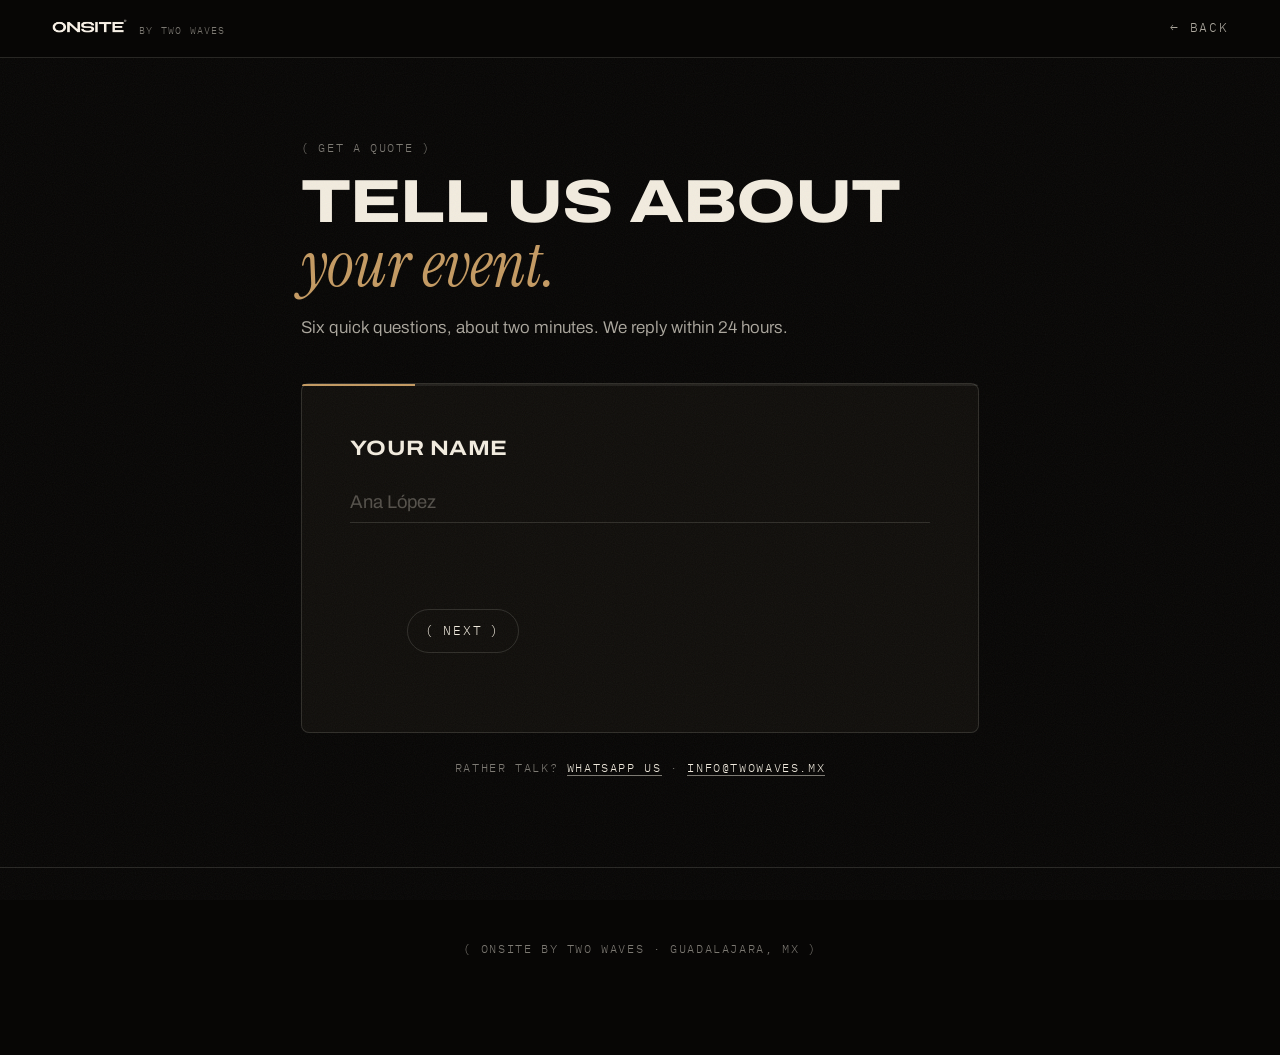
<file: quote.html>
<!DOCTYPE html>
<html lang="en">
<head>
  <meta charset="UTF-8">
  <meta name="viewport" content="width=device-width, initial-scale=1.0">
  <meta name="theme-color" content="#070605">
  <title>Get a quote · ONSITE by Two Waves</title>
  <meta name="description" content="Tell us about your event and get a tailored quote for photo and film coverage. We reply within 24 hours.">
  <meta name="robots" content="noindex">
  <link rel="canonical" href="https://www.twowaves.mx/onsite/quote.html">
  <link rel="icon" type="image/svg+xml" href="img/favicon.svg">
  <link rel="preconnect" href="https://fonts.googleapis.com">
  <link rel="preconnect" href="https://fonts.gstatic.com" crossorigin>
  <link href="https://fonts.googleapis.com/css2?family=Archivo:wdth,wght@62.5..125,300..900&family=IBM+Plex+Mono:wght@400;500&family=Instrument+Serif:ital@0;1&display=swap" rel="stylesheet">
  <link rel="stylesheet" href="css/estilo.css?v=13">
</head>
<body class="pagina-simple">

  <!-- ══════════ NAVEGACIÓN MÍNIMA ══════════ -->
  <header class="nav nav--simple">
    <a class="nav_logo" href="./" aria-label="ONSITE home">
      <img src="img/wordmark-cream.png" alt="ONSITE">
      <span class="nav_sello">by Two Waves</span>
    </a>
    <a class="enlace-flecha nav_atras" href="./"><span aria-hidden="true">←</span> Back</a>
  </header>

  <main class="quote" id="contenido">
    <div class="quote_intro">
      <p class="etiqueta">( Get a quote )</p>
      <h1 class="quote_titulo">Tell us about<br><span class="serif">your event.</span></h1>
      <p class="quote_sub">Six quick questions, about two minutes. We reply within 24 hours.</p>
    </div>

    <form class="flujo" id="form-cotiza" novalidate>
      <div class="flujo_progreso" aria-hidden="true"><span class="flujo_fill"></span></div>

      <div class="flujo_paso activa" data-paso>
        <label for="c-nombre">Your name</label>
        <input id="c-nombre" name="nombre" type="text" autocomplete="name" placeholder="Ana López" required>
      </div>

      <div class="flujo_paso" data-paso>
        <span class="flujo_pregunta">What are we celebrating?</span>
        <div class="chips" role="radiogroup" aria-label="Event type">
          <label class="chip"><input type="radio" name="tipo" value="Graduation" required><span>Graduation</span></label>
          <label class="chip"><input type="radio" name="tipo" value="Wedding"><span>Wedding</span></label>
          <label class="chip"><input type="radio" name="tipo" value="Corporate"><span>Corporate</span></label>
          <label class="chip"><input type="radio" name="tipo" value="Festival"><span>Festival</span></label>
          <label class="chip"><input type="radio" name="tipo" value="Social"><span>Social</span></label>
          <label class="chip"><input type="radio" name="tipo" value="Other"><span>Other</span></label>
        </div>
      </div>

      <div class="flujo_paso" data-paso>
        <label for="c-fecha">When is it? <small>(estimate is fine)</small></label>
        <input id="c-fecha" name="fecha" type="text" placeholder="e.g. Dec 12, 2026, or 'not sure yet'" required>
      </div>

      <div class="flujo_paso" data-paso>
        <label for="c-lugar">City &amp; venue</label>
        <input id="c-lugar" name="lugar" type="text" placeholder="Guadalajara, Hacienda…" required>
      </div>

      <div class="flujo_paso" data-paso>
        <label for="c-detalles">Anything else we should know? <small>(optional)</small></label>
        <textarea id="c-detalles" name="detalles" rows="3" placeholder="Guests, schedule, ideas, references…"></textarea>
      </div>

      <div class="flujo_paso" data-paso>
        <label for="c-email">Where do we reach you?</label>
        <input id="c-email" name="email" type="email" autocomplete="email" placeholder="you@email.com" required>
        <input id="c-tel" name="telefono" type="tel" autocomplete="tel" placeholder="WhatsApp (optional)">
      </div>

      <div class="flujo_controles">
        <button type="button" class="flujo_atras" aria-label="Previous step">←</button>
        <button type="button" class="boton flujo_siguiente"><span class="paren">(</span> Next <span class="paren">)</span></button>
        <button type="submit" class="boton flujo_enviar"><span class="paren">(</span> Send request <span class="paren">)</span></button>
      </div>
      <p class="flujo_estado" id="form-estado" role="status"></p>
    </form>

    <p class="quote_nota etiqueta">
      Rather talk? <a href="https://wa.me/523331290485?text=Hi!%20I'd%20like%20a%20quote%20for%20my%20event" target="_blank" rel="noopener">WhatsApp us</a>
      · <a href="mailto:info@twowaves.mx">info@twowaves.mx</a>
    </p>
  </main>

  <!-- ══════════ MODAL GRACIAS ══════════ -->
  <div class="modal" id="modal-gracias" role="dialog" aria-modal="true" aria-label="Request sent" hidden>
    <div class="modal_caja">
      <p class="etiqueta">( Request sent )</p>
      <h3>Thank <span class="serif">you.</span></h3>
      <p>Our team will reach out to you shortly.</p>
      <a class="boton" href="./"><span class="paren">(</span> Back to site <span class="paren">)</span></a>
    </div>
  </div>

  <footer class="footer footer--simple">
    <p class="footer_firma etiqueta">( ONSITE by Two Waves · Guadalajara, MX )</p>
  </footer>

  <script src="js/form.js?v=13"></script>
</body>
</html>
</file>
<file: css/estilo.css>
/* ═══════════════════════════════════════════════
   ONSITE — event films & photography · by Two Waves
   Oscuro, cálido, editorial. Crema sobre negro,
   wordmark extendida y motivo de paréntesis.
   ═══════════════════════════════════════════════ */

:root {
  --negro: #070605;
  --negro-2: #100e0b;
  --crema: #f2ecdf;
  --crema-70: rgba(242, 236, 223, 0.7);
  --crema-50: rgba(242, 236, 223, 0.5);
  --ambar: #c49a62;
  --linea: rgba(242, 236, 223, 0.14);
  --mono: "IBM Plex Mono", monospace;
  --sans: "Archivo", sans-serif;
  --serif: "Instrument Serif", serif;
  --ancho: 1200px;
  --margen: clamp(1.25rem, 4vw, 4rem);
}

* { margin: 0; padding: 0; box-sizing: border-box; }
html { scroll-behavior: smooth; }

body {
  background: var(--negro);
  color: var(--crema);
  font-family: var(--sans);
  font-weight: 340;
  font-size: 1.0625rem;
  line-height: 1.6;
  -webkit-font-smoothing: antialiased;
  overflow-x: hidden;
}
body.cargando { overflow: hidden; }
body.menu-abierto { overflow: hidden; }

::selection { background: var(--crema); color: var(--negro); }

/* grano de película sobre todo el sitio (estático: animarlo
   repinta toda la pantalla y traba el scroll) */
body::after {
  content: "";
  position: fixed;
  inset: 0;
  pointer-events: none;
  z-index: 90;
  opacity: 0.05;
  background-image: url("data:image/svg+xml,%3Csvg xmlns='http://www.w3.org/2000/svg' width='300' height='300'%3E%3Cfilter id='n'%3E%3CfeTurbulence type='fractalNoise' baseFrequency='0.9' numOctaves='2'/%3E%3C/filter%3E%3Crect width='300' height='300' filter='url(%23n)'/%3E%3C/svg%3E");
}

img { max-width: 100%; display: block; }
a { color: inherit; }
button { font: inherit; color: inherit; background: none; border: 0; cursor: pointer; }

.saltar {
  position: absolute; left: -999px; top: 0; z-index: 200;
  background: var(--crema); color: var(--negro); padding: 0.6rem 1rem;
}
.saltar:focus { left: 0; }

/* ── tipografía base ─────────────────────────── */
.etiqueta {
  font-family: var(--mono);
  font-size: 0.72rem;
  letter-spacing: 0.14em;
  text-transform: uppercase;
  color: var(--crema-50);
}
.etiqueta a { color: var(--crema-70); }

.serif {
  font-family: var(--serif);
  font-style: italic;
  font-weight: 400;
  text-transform: none;
  letter-spacing: 0;
}

.titulo-seccion {
  font-variation-settings: "wdth" 122;
  font-weight: 780;
  font-size: clamp(2.6rem, 6.5vw, 5.2rem);
  line-height: 0.96;
  text-transform: uppercase;
  letter-spacing: -0.015em;
  margin: 1.1rem 0 3rem;
}
.titulo-seccion .serif { font-size: 1.06em; color: var(--ambar); }

.seccion {
  max-width: var(--ancho);
  margin: 0 auto;
  padding: clamp(5rem, 12vh, 9rem) var(--margen);
}

.nota { font-family: var(--mono); font-size: 0.78rem; letter-spacing: 0.08em; color: var(--crema-50); text-transform: uppercase; }
.nota a { color: var(--crema); }

/* ── botones con paréntesis ──────────────────── */
.boton {
  display: inline-flex;
  align-items: center;
  gap: 0.55em;
  font-family: var(--mono);
  font-size: 0.8rem;
  letter-spacing: 0.16em;
  text-transform: uppercase;
  color: var(--crema);
  text-decoration: none;
  padding: 0.85em 1.4em;
  border: 1px solid var(--linea);
  border-radius: 99px;
  transition: background 0.35s, color 0.35s, border-color 0.35s;
  white-space: nowrap;
}
.boton .paren { transition: transform 0.35s cubic-bezier(0.2, 0.9, 0.3, 1.2); }
.boton:hover { background: var(--crema); color: var(--negro); border-color: var(--crema); }
.boton:hover .paren:first-child { transform: translateX(-0.35em); }
.boton:hover .paren:last-child { transform: translateX(0.35em); }
.boton.grande { font-size: 0.9rem; padding: 1.05em 1.8em; }

.enlace-flecha {
  font-family: var(--mono);
  font-size: 0.8rem;
  letter-spacing: 0.14em;
  text-transform: uppercase;
  text-decoration: none;
  color: var(--crema-70);
  border-bottom: 1px solid transparent;
  transition: color 0.3s, border-color 0.3s;
}
.enlace-flecha:hover { color: var(--crema); border-color: var(--crema-50); }

/* ── precarga ────────────────────────────────── */
.precarga {
  position: fixed;
  inset: 0;
  z-index: 150;
  background: var(--negro);
  display: grid;
  place-items: center;
  transition: opacity 0.7s ease 0.1s, visibility 0.7s ease 0.1s;
}
.precarga.fuera { opacity: 0; visibility: hidden; }
/* El logo original, intacto: se revela del centro hacia afuera, así los
   paréntesis entran al final sin deformar ni recomponer la marca.
   Al terminar respira, porque la precarga se queda mientras el video del
   hero arranca y un logo fijo varios segundos parece pantalla trabada. */
.precarga_logo {
  width: min(340px, 62vw);
  height: auto;
  opacity: 0;
  clip-path: inset(0 50% 0 50%);
  animation:
    logo-revela 1.5s cubic-bezier(0.5, 0, 0.15, 1) 0.25s forwards,
    logo-respira 2.4s ease-in-out 1.9s infinite;
}
@keyframes logo-revela {
  0% { opacity: 0; clip-path: inset(0 50% 0 50%); }
  18% { opacity: 1; }
  100% { opacity: 1; clip-path: inset(0 0 0 0); }
}
@keyframes logo-respira {
  0%, 100% { opacity: 1; }
  50% { opacity: 0.45; }
}

/* ── navegación ──────────────────────────────── */
.nav {
  position: fixed;
  top: 0; left: 0; right: 0;
  z-index: 100;
  display: flex;
  align-items: center;
  gap: 2rem;
  padding: 1.1rem var(--margen);
  transition: background 0.4s, backdrop-filter 0.4s, padding 0.4s;
}
.nav.pegada {
  background: rgba(7, 6, 5, 0.82);
  backdrop-filter: blur(14px);
  -webkit-backdrop-filter: blur(14px);
  padding-top: 0.75rem;
  padding-bottom: 0.75rem;
  border-bottom: 1px solid rgba(242, 236, 223, 0.06);
}
.nav_logo { display: flex; align-items: baseline; gap: 0.7rem; text-decoration: none; }
.nav_logo img { height: 16px; width: auto; }
.nav_sello {
  font-family: var(--mono);
  font-size: 0.62rem;
  letter-spacing: 0.12em;
  text-transform: uppercase;
  color: var(--crema-50);
}
.nav_links { display: flex; gap: 1.6rem; margin-left: auto; }
.nav_links a {
  font-family: var(--mono);
  font-size: 0.74rem;
  letter-spacing: 0.14em;
  text-transform: uppercase;
  text-decoration: none;
  color: var(--crema-70);
  transition: color 0.3s;
}
.nav_links a:hover { color: var(--crema); }
.nav_hamburguesa { display: none; flex-direction: column; gap: 6px; padding: 6px; margin-left: auto; }
.nav_hamburguesa i { width: 26px; height: 1.5px; background: var(--crema); transition: transform 0.35s, opacity 0.35s; }
body.menu-abierto .nav_hamburguesa i:first-child { transform: translateY(4px) rotate(45deg); }
body.menu-abierto .nav_hamburguesa i:last-child { transform: translateY(-3.5px) rotate(-45deg); }

.menu-movil {
  position: fixed;
  inset: 0;
  z-index: 95;
  background: var(--negro);
  display: grid;
  place-content: center;
  gap: 1.2rem;
  text-align: center;
  opacity: 0;
  visibility: hidden;
  transition: opacity 0.4s, visibility 0.4s;
}
body.menu-abierto .menu-movil { opacity: 1; visibility: visible; }
.menu-movil a {
  font-variation-settings: "wdth" 120;
  font-weight: 720;
  font-size: 2rem;
  text-transform: uppercase;
  text-decoration: none;
}

/* ── hero ────────────────────────────────────── */
.hero {
  position: relative;
  min-height: 100svh;
  display: flex;
  flex-direction: column;
  justify-content: center;
  padding: 7rem var(--margen) 5.5rem;
  overflow: hidden;
}
.hero_fondo { position: absolute; inset: 0; z-index: -1; }
/* el <picture> es solo el envoltorio que elige póster: que no estorbe al layout */
.hero_fondo picture { display: contents; }
.hero_fondo img {
  width: 100%;
  height: 100%;
  object-fit: cover;
  filter: brightness(0.42) saturate(0.9) contrast(1.05);
  will-change: transform;
  animation: kenburns 26s ease-in-out infinite alternate;
}
/* el hero se pausa cuando sale de pantalla (js) para no repintar de fondo */
.hero.dormido .hero_fondo img { animation-play-state: paused; will-change: auto; }
/* con el video ya reproduciendo, la imagen de respaldo deja de animarse */
.hero.video-listo .hero_fondo img { animation: none; will-change: auto; }

/* video de fondo: recorte tipo "cover" (el iframe siempre sobra por un lado) */
.hero_video {
  position: absolute;
  top: 50%;
  left: 50%;
  transform: translate(-50%, -50%);
  border: 0;
  pointer-events: none;
  opacity: 0;
  filter: brightness(0.42) saturate(0.9) contrast(1.05);
  transition: opacity 1.2s ease;
}
.hero_video.visible { opacity: 1; }
@keyframes kenburns {
  from { transform: scale(1) translateY(0); }
  to { transform: scale(1.09) translateY(-1.5%); }
}
.hero_fondo::after {
  content: "";
  position: absolute;
  inset: 0;
  background:
    radial-gradient(120% 90% at 50% 30%, transparent 40%, rgba(7, 6, 5, 0.75) 100%),
    linear-gradient(to bottom, rgba(7, 6, 5, 0.55), transparent 30%, transparent 62%, var(--negro) 100%);
}
.hero_contenido { max-width: var(--ancho); margin: 0 auto; width: 100%; }
.hero_titulo {
  font-variation-settings: "wdth" 123;
  font-weight: 800;
  font-size: clamp(2.4rem, 6.6vw, 5.4rem);
  line-height: 0.94;
  text-transform: uppercase;
  letter-spacing: -0.018em;
}
.hero_titulo .coma { color: var(--ambar); }
.hero_rotador {
  font-size: clamp(1.7rem, 4.1vw, 3.4rem);
  line-height: 1.05;
  margin-top: 0.5rem;
  min-height: 1.2em;
}
.hero_rotador .serif { display: inline-block; color: var(--ambar); }
.hero_rotador .serif.saliendo { animation: rota-sale 0.45s ease forwards; }
.hero_rotador .serif.entrando { animation: rota-entra 0.55s ease forwards; }
@keyframes rota-sale { to { opacity: 0; transform: translateY(-0.4em); filter: blur(4px); } }
@keyframes rota-entra { from { opacity: 0; transform: translateY(0.4em); filter: blur(4px); } to { opacity: 1; transform: none; filter: none; } }
/* ancho alineado con el título grande; balance reparte las líneas parejas al envolver */
.hero_sub { max-width: 46em; margin-top: 1.8rem; color: var(--crema-70); text-wrap: balance; }
.hero_acciones { display: flex; align-items: center; gap: 1.8rem; margin-top: 2.4rem; flex-wrap: wrap; }
.hero_base {
  position: absolute;
  left: 0; right: 0; bottom: 0;
  display: flex;
  justify-content: space-between;
  align-items: center;
  max-width: var(--ancho);
  margin: 0 auto;
  padding: 0 var(--margen) 1.4rem;
}
.hero_scroll { animation: late 2.6s ease-in-out infinite; }
@keyframes late { 0%, 100% { opacity: 0.5; } 50% { opacity: 1; } }

/* ── marquee ─────────────────────────────────── */
.marquee {
  border-top: 1px solid var(--linea);
  border-bottom: 1px solid var(--linea);
  overflow: hidden;
  padding: 0.9rem 0;
}
.marquee_pista {
  display: flex;
  gap: 3.5rem;
  width: max-content;
  animation: marquee 32s linear infinite;
}
/* fuera de pantalla se para: animarlo sin que nadie lo vea traba el scroll */
.marquee.dormido .marquee_pista { animation-play-state: paused; }
.marquee_pista span {
  font-family: var(--mono);
  font-size: 0.78rem;
  letter-spacing: 0.18em;
  text-transform: uppercase;
  color: var(--crema-50);
  white-space: nowrap;
}
@keyframes marquee { to { transform: translateX(-50%); } }

/* ── tipos de evento ─────────────────────────── */
.eventos { position: relative; }
.eventos_lista { list-style: none; border-top: 1px solid var(--linea); }
.evento { border-bottom: 1px solid var(--linea); }
.evento_fila {
  display: grid;
  grid-template-columns: 5.5rem 1fr auto;
  align-items: baseline;
  gap: 1.5rem;
  width: 100%;
  text-align: left;
  padding: 1.7rem 0;
  transition: padding 0.35s;
  cursor: pointer; /* abre el film en el reproductor al hacer clic */
}
.evento_fila:hover { padding-left: 0.8rem; }
.evento_num { font-family: var(--mono); font-size: 0.75rem; letter-spacing: 0.12em; color: var(--crema-50); }
.evento_nombre {
  font-variation-settings: "wdth" 121;
  font-weight: 760;
  font-size: clamp(1.7rem, 4.2vw, 3.2rem);
  line-height: 1;
  text-transform: uppercase;
  letter-spacing: -0.01em;
  transition: color 0.3s;
}
.evento_frase { font-size: clamp(1rem, 2vw, 1.35rem); color: var(--crema-50); transition: color 0.3s; }
.evento_fila:hover .evento_frase { color: var(--ambar); }

/* imagen/clip flotante que sigue al cursor (solo desktop con hover).
   Siempre horizontal y a nivel. Los eventos con video le pasan la
   proporción del clip en --ar-caja, así se ve completo y sin recorte. */
.evento_preview {
  position: fixed;
  z-index: 60;
  width: min(26vw, 380px);
  aspect-ratio: var(--ar-caja, 16 / 9);
  pointer-events: none;
  opacity: 0;
  transform: scale(0.94);
  transition: opacity 0.3s, transform 0.3s;
  border-radius: 4px;
  overflow: hidden;
}
.evento_preview.visible { opacity: 1; transform: scale(1); }
.evento_preview img { width: 100%; height: 100%; object-fit: cover; filter: saturate(0.92) contrast(1.04) brightness(0.92); }
/* el clip entra encima de la imagen cuando ya está reproduciendo */
.evento_preview_video {
  position: absolute;
  inset: 0;
  width: 100%;
  height: 100%;
  border: 0;
  pointer-events: none;
  opacity: 0;
  transition: opacity 0.45s ease;
  filter: saturate(0.92) contrast(1.04) brightness(0.92);
}
.evento_preview_video.visible { opacity: 1; }

/* ── statement ───────────────────────────────── */
.statement { text-align: center; position: relative; }
.statement_texto {
  font-variation-settings: "wdth" 122;
  font-weight: 790;
  font-size: clamp(2.2rem, 6vw, 4.8rem);
  line-height: 1.02;
  text-transform: uppercase;
  letter-spacing: -0.015em;
  max-width: 15em;
  margin: 0 auto;
}
.statement_texto .palabra {
  display: inline-block;
  opacity: 0.13;
  transition: opacity 0.5s ease;
}
.statement_texto .palabra.encendida { opacity: 1; }
/* los paréntesis que envuelven la frase, en ámbar y peso ligero */
.statement_texto .palabra:first-child,
.statement_texto .palabra:last-child {
  color: var(--ambar);
  font-weight: 300;
  font-variation-settings: "wdth" 100;
}

/* ── trabajos ────────────────────────────────── */
.trabajos_grid {
  display: grid;
  grid-template-columns: repeat(2, 1fr);
  gap: clamp(1.2rem, 3vw, 2.4rem);
  margin-bottom: 2.6rem;
}
.trabajo { text-decoration: none; }
/* 2:1 como los films: se ven casi sin recorte */
.trabajo figure {
  aspect-ratio: 2 / 1;
  overflow: hidden;
  border-radius: 4px;
  margin-bottom: 0.8rem;
}
.trabajo img {
  width: 100%;
  height: 100%;
  object-fit: cover;
  filter: saturate(0.9) brightness(0.88);
  transition: transform 0.8s cubic-bezier(0.2, 0.6, 0.2, 1), filter 0.5s;
}
.trabajo:hover img { transform: scale(1.045); filter: saturate(1) brightness(1); }
.trabajo .etiqueta { transition: color 0.3s; }
.trabajo:hover .etiqueta { color: var(--crema); }
.trabajo:nth-child(even) { transform: translateY(clamp(1rem, 4vw, 3rem)); }

/* ── reproductor (mismo patrón que twowaves.mx) ── */
.reproductor {
  border: 0;
  padding: 0;
  background: transparent;
  max-width: none;
  max-height: none;
  width: 100%;
  height: 100%;
  outline: none;
  overflow: hidden;
}
.reproductor::backdrop { background: transparent; }
.reproductor_fondo {
  position: fixed;
  inset: 0;
  background: rgba(7, 6, 5, 0.92);
  backdrop-filter: blur(10px);
  -webkit-backdrop-filter: blur(10px);
  opacity: 0;
  transition: opacity 0.4s ease;
}
/* el flotante de WhatsApp se transparentaba sobre el reproductor */
body.repro-abierto .whats { opacity: 0; pointer-events: none; }
.whats { transition: background 0.3s, color 0.3s, transform 0.3s, opacity 0.3s; }
.reproductor_contenido {
  position: fixed;
  inset: 0;
  display: grid;
  place-items: center;
  padding: clamp(3.5rem, 8vh, 5rem) clamp(1rem, 4vw, 4rem) clamp(1rem, 4vw, 3rem);
  overflow-y: auto;
}
.reproductor_caja {
  width: min(1100px, 100%);
  opacity: 0;
  transform: translateY(14px) scale(0.985);
  transition: opacity 0.45s ease, transform 0.45s cubic-bezier(0.2, 0.7, 0.3, 1);
}
.reproductor[open] .reproductor_fondo { opacity: 1; }
.reproductor[open] .reproductor_caja { opacity: 1; transform: none; }
.reproductor.cerrando .reproductor_fondo,
.reproductor.cerrando .reproductor_caja { opacity: 0; }

.reproductor_marco {
  position: relative;
  width: 100%;
  /* cada film trae su proporción: no lo encajonamos en 16/9 */
  aspect-ratio: var(--ar-film, 16 / 9);
  max-height: 72svh;
  margin-inline: auto;
  border-radius: 4px;
  overflow: hidden;
  background: #000;
  box-shadow: 0 40px 120px rgba(0, 0, 0, 0.6);
}
.reproductor_marco iframe { position: absolute; inset: 0; width: 100%; height: 100%; border: 0; }

.reproductor_info { display: grid; gap: 1.1rem; margin-top: 1.4rem; }
.reproductor_titulo {
  font-variation-settings: "wdth" 120;
  font-weight: 760;
  font-size: clamp(1.4rem, 3.2vw, 2.4rem);
  line-height: 1;
  text-transform: uppercase;
  letter-spacing: -0.01em;
}
.reproductor_columnas {
  display: flex;
  justify-content: space-between;
  align-items: flex-start;
  gap: clamp(1.5rem, 4vw, 4rem);
  flex-wrap: wrap;
}
.reproductor_meta { display: grid; gap: 0.35rem; flex-shrink: 0; }
.reproductor_tipo {
  font-family: var(--mono);
  font-size: 0.85rem;
  letter-spacing: 0.1em;
  text-transform: uppercase;
  color: var(--ambar);
}
.reproductor_desc { font-size: 0.92rem; line-height: 1.55; max-width: 48ch; color: var(--crema-70); }
.reproductor_desc:empty { display: none; }
.reproductor_cerrar {
  position: fixed;
  top: clamp(1rem, 3vw, 2rem);
  right: clamp(1rem, 3vw, 2rem);
  z-index: 2;
  display: inline-flex;
  align-items: center;
  gap: 0.5em;
  font-family: var(--mono);
  font-size: 0.78rem;
  letter-spacing: 0.14em;
  text-transform: uppercase;
  color: var(--crema-70);
  padding: 0.7em 1.1em;
  border: 1px solid var(--linea);
  border-radius: 99px;
  transition: background 0.3s, color 0.3s, border-color 0.3s;
}
.reproductor_cerrar:hover { background: var(--crema); color: var(--negro); border-color: var(--crema); }

/* aviso de "play" sobre la miniatura */
.trabajo figure { position: relative; }
.trabajo_play {
  position: absolute;
  left: 50%;
  top: 50%;
  transform: translate(-50%, -50%) scale(0.9);
  font-family: var(--mono);
  font-size: 0.78rem;
  letter-spacing: 0.16em;
  text-transform: uppercase;
  color: var(--crema);
  padding: 0.7em 1.2em;
  border: 1px solid rgba(242, 236, 223, 0.5);
  border-radius: 99px;
  backdrop-filter: blur(6px);
  background: rgba(7, 6, 5, 0.35);
  opacity: 0;
  transition: opacity 0.35s, transform 0.35s cubic-bezier(0.2, 0.7, 0.3, 1);
  pointer-events: none;
}
.trabajo:hover .trabajo_play,
.trabajo:focus-visible .trabajo_play { opacity: 1; transform: translate(-50%, -50%) scale(1); }

@media (prefers-reduced-motion: reduce) {
  .reproductor_fondo, .reproductor_caja { transition: none; }
}

/* ── proceso ─────────────────────────────────── */
.proceso_pasos {
  list-style: none;
  display: grid;
  grid-template-columns: repeat(3, 1fr);
  gap: clamp(1.5rem, 3vw, 3rem);
  counter-reset: paso;
}
.paso { border-top: 1px solid var(--linea); padding-top: 1.4rem; }
.paso_num { color: var(--ambar); }
.paso h3 {
  font-variation-settings: "wdth" 118;
  font-weight: 720;
  font-size: 1.25rem;
  text-transform: uppercase;
  letter-spacing: 0.01em;
  margin: 0.9rem 0 0.7rem;
}
.paso p { color: var(--crema-70); font-size: 0.98rem; }

/* ── cierre de la portada → página de cotización ── */
.cierre { padding-bottom: clamp(6rem, 14vh, 10rem); }
.cierre_sub { color: var(--crema-70); max-width: 34em; margin: -1.6rem 0 2.4rem; }

/* ── página de cotización (quote.html) ───────── */
.pagina-simple { display: flex; flex-direction: column; min-height: 100svh; }
.nav--simple { position: sticky; background: var(--negro); border-bottom: 1px solid var(--linea); }
.nav_atras { margin-left: auto; }
.footer--simple { border-top: 1px solid var(--linea); padding: 2rem var(--margen); margin-top: auto; }

.quote {
  width: 100%;
  max-width: 780px;
  margin: 0 auto;
  padding: clamp(3rem, 9vh, 6rem) var(--margen) clamp(4rem, 10vh, 7rem);
}
.quote_intro { margin-bottom: 2.6rem; }
.quote_titulo {
  font-variation-settings: "wdth" 122;
  font-weight: 780;
  font-size: clamp(2.2rem, 5.4vw, 3.8rem);
  line-height: 0.98;
  text-transform: uppercase;
  letter-spacing: -0.015em;
  margin: 1rem 0 1.1rem;
}
.quote_titulo .serif { font-size: 1.06em; color: var(--ambar); }
.quote_sub { color: var(--crema-70); max-width: 34em; }
.quote_nota { margin-top: 1.6rem; text-align: center; }
.quote_nota a { color: var(--crema); border-bottom: 1px solid var(--crema-50); text-decoration: none; }
.flujo {
  background: var(--negro-2);
  border: 1px solid var(--linea);
  border-radius: 8px;
  padding: clamp(1.6rem, 4vw, 3rem);
  position: relative;
}
.flujo_progreso {
  position: absolute;
  top: 0; left: 0; right: 0;
  height: 2px;
  background: rgba(242, 236, 223, 0.08);
  border-radius: 8px 8px 0 0;
  overflow: hidden;
}
.flujo_fill {
  display: block;
  height: 100%;
  width: 16%;
  background: var(--ambar);
  transition: width 0.45s cubic-bezier(0.4, 0, 0.2, 1);
}
.flujo_paso { display: none; min-height: 9.5rem; }
.flujo_paso.activa { display: block; animation: paso-entra 0.45s ease; }
@keyframes paso-entra { from { opacity: 0; transform: translateY(10px); } }
.flujo_paso label,
.flujo_pregunta {
  display: block;
  font-variation-settings: "wdth" 118;
  font-weight: 680;
  font-size: 1.3rem;
  text-transform: uppercase;
  letter-spacing: 0.01em;
  margin-bottom: 1.1rem;
}
.flujo_paso label small { font-family: var(--mono); font-size: 0.62em; font-weight: 400; text-transform: none; letter-spacing: 0.05em; color: var(--crema-50); }
.flujo_paso input,
.flujo_paso textarea {
  width: 100%;
  background: transparent;
  border: 0;
  border-bottom: 1px solid var(--linea);
  color: var(--crema);
  font-family: var(--sans);
  font-size: 1.15rem;
  padding: 0.6rem 0;
  outline: none;
  transition: border-color 0.3s;
  resize: vertical;
}
.flujo_paso input + input { margin-top: 1rem; }
.flujo_paso input:focus,
.flujo_paso textarea:focus { border-color: var(--ambar); }
.flujo_paso input::placeholder,
.flujo_paso textarea::placeholder { color: rgba(242, 236, 223, 0.3); }
.flujo_paso input.invalido,
.flujo_paso textarea.invalido { border-color: #c96f4a; }

.chips { display: flex; flex-wrap: wrap; gap: 0.7rem; }
.chip input { position: absolute; opacity: 0; pointer-events: none; }
.chip span {
  display: inline-block;
  font-family: var(--mono);
  font-size: 0.8rem;
  letter-spacing: 0.1em;
  text-transform: uppercase;
  padding: 0.7em 1.3em;
  border: 1px solid var(--linea);
  border-radius: 99px;
  cursor: pointer;
  transition: background 0.3s, color 0.3s, border-color 0.3s;
}
.chip:hover span { border-color: var(--crema-50); }
.chip input:checked + span { background: var(--crema); color: var(--negro); border-color: var(--crema); }
.chip input:focus-visible + span { outline: 2px solid var(--ambar); outline-offset: 2px; }

.flujo_controles { display: flex; align-items: center; gap: 1rem; margin-top: 1.6rem; }
.flujo_atras {
  font-size: 1.1rem;
  color: var(--crema-50);
  padding: 0.4rem 0.7rem;
  transition: color 0.3s, transform 0.3s;
  visibility: hidden;
}
.flujo_atras.visible { visibility: visible; }
.flujo_atras:hover { color: var(--crema); transform: translateX(-3px); }
.flujo_enviar { display: none; }
.flujo.final .flujo_siguiente { display: none; }
.flujo.final .flujo_enviar { display: inline-flex; }
.flujo_estado { font-family: var(--mono); font-size: 0.78rem; letter-spacing: 0.08em; color: var(--ambar); margin-top: 1rem; min-height: 1.2em; }

/* ── modal gracias ───────────────────────────── */
.modal {
  position: fixed;
  inset: 0;
  z-index: 140;
  display: grid;
  place-items: center;
  background: rgba(7, 6, 5, 0.85);
  backdrop-filter: blur(8px);
  padding: var(--margen);
}
.modal[hidden] { display: none; }
.modal_caja {
  background: var(--negro-2);
  border: 1px solid var(--linea);
  border-radius: 8px;
  padding: clamp(2rem, 5vw, 3.5rem);
  max-width: 460px;
  text-align: center;
  display: grid;
  gap: 1.1rem;
  justify-items: center;
}
.modal_caja h3 {
  font-variation-settings: "wdth" 122;
  font-weight: 780;
  font-size: 2rem;
  text-transform: uppercase;
}
.modal_caja h3 .serif { color: var(--ambar); }
.modal_caja p { color: var(--crema-70); }

/* ── whatsapp flotante ───────────────────────── */
.whats {
  position: fixed;
  right: 1.4rem;
  bottom: 1.4rem;
  z-index: 110;
  width: 52px;
  height: 52px;
  display: grid;
  place-items: center;
  border-radius: 50%;
  background: var(--negro-2);
  border: 1px solid var(--linea);
  color: var(--crema);
  transition: background 0.3s, color 0.3s, transform 0.3s;
}
.whats svg { width: 24px; height: 24px; }
.whats:hover { background: var(--crema); color: var(--negro); transform: translateY(-3px); }

/* ── footer ──────────────────────────────────── */
.footer {
  border-top: 1px solid var(--linea);
  text-align: center;
  padding: clamp(3.5rem, 8vh, 6rem) var(--margen) 6rem;
  display: grid;
  gap: 1.8rem;
  justify-items: center;
}
.footer_logo { width: min(300px, 60vw); }
.footer_links { display: flex; gap: 2rem; flex-wrap: wrap; justify-content: center; }
.footer_links a {
  font-family: var(--mono);
  font-size: 0.76rem;
  letter-spacing: 0.14em;
  text-transform: uppercase;
  text-decoration: none;
  color: var(--crema-70);
  transition: color 0.3s;
}
.footer_links a:hover { color: var(--crema); }

/* ── reveals al hacer scroll ─────────────────── */
.revelar {
  opacity: 0;
  transform: translateY(26px);
  transition: opacity 0.8s ease, transform 0.8s cubic-bezier(0.2, 0.6, 0.2, 1);
}
.revelar.visto { opacity: 1; transform: none; }

/* ── responsive ──────────────────────────────── */
@media (max-width: 860px) {
  .nav_links, .nav_cta { display: none; }
  .nav_hamburguesa { display: flex; }
  .evento_fila { grid-template-columns: 3.4rem 1fr; }
  .evento_frase { display: none; }
  .evento_preview { display: none; }
  .trabajos_grid { grid-template-columns: 1fr; }
  .trabajo:nth-child(even) { transform: none; }
  .proceso_pasos { grid-template-columns: 1fr; }
  .hero_base { padding-bottom: 1rem; }
}

@media (prefers-reduced-motion: reduce) {
  html { scroll-behavior: auto; }
  body::after, .hero_fondo img, .marquee_pista, .hero_scroll { animation: none; }
  .revelar { transition: none; opacity: 1; transform: none; }
  .statement_texto .palabra { opacity: 1; }
  .precarga_logo { animation: none; opacity: 1; clip-path: none; }
}
</file>
